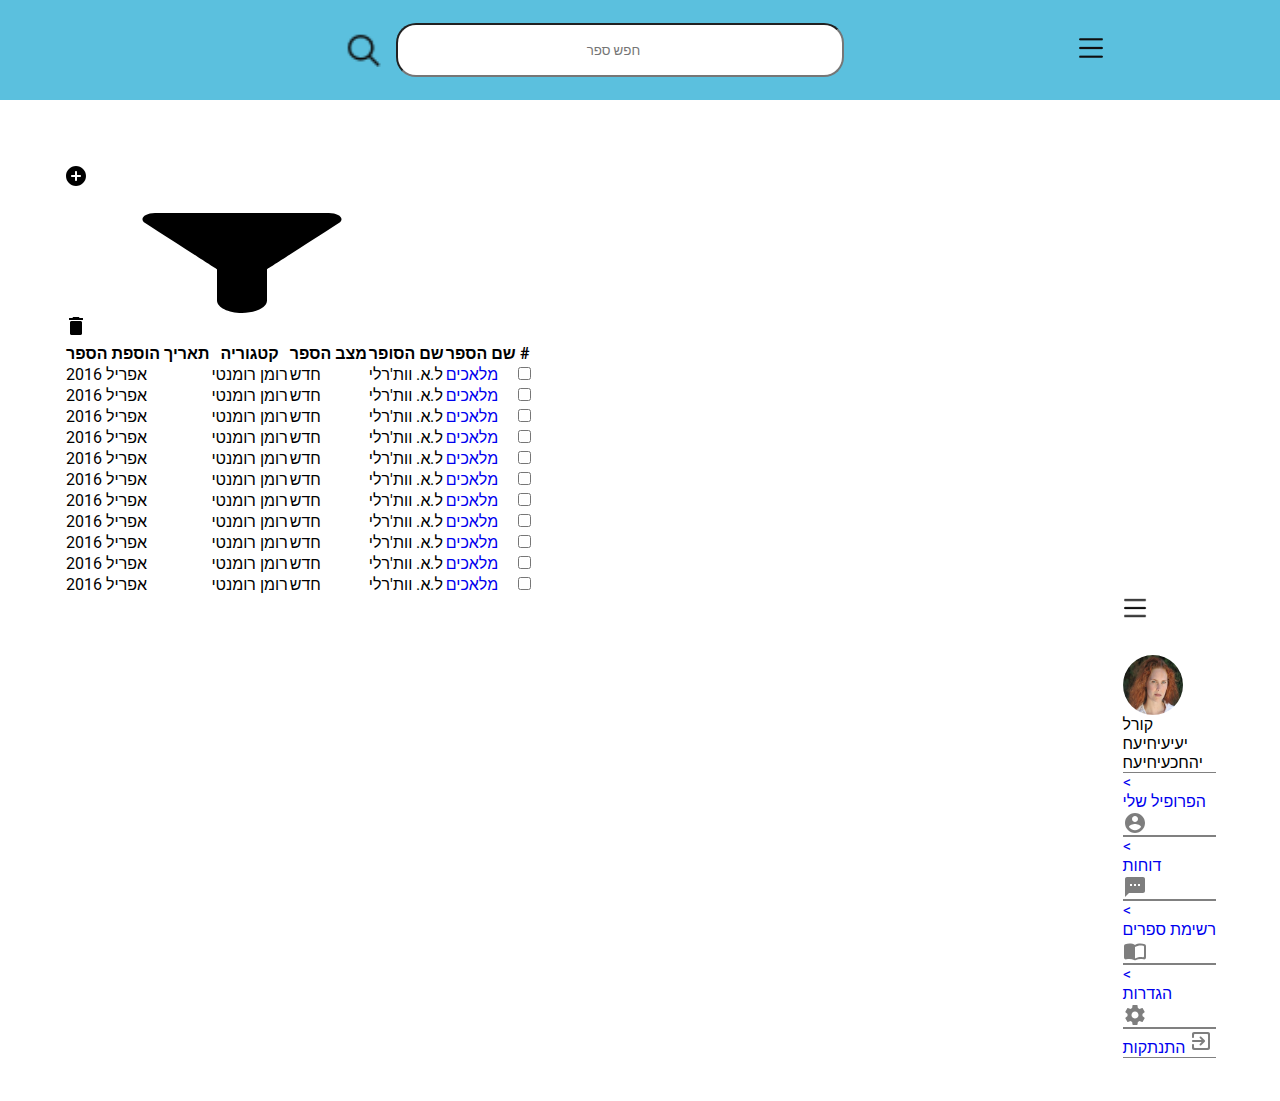
<file: index.html>
<!DOCTYPE html>
<html lang="en">

<head>
    <meta charset="UTF-8">
    <meta http-equiv="X-UA-Compatible" content="IE=edge">
    <meta name="viewport" content="width=device-width, initial-scale=1.0">
    <script src="https://code.jquery.com/jquery-3.6.4.min.js"
        integrity="sha256-oP6HI9z1XaZNBrJURtCoUT5SUnxFr8s3BzRl+cbzUq8=" crossorigin="anonymous"></script>
    <link href="https://cdn.jsdelivr.net/npm/bootstrap@5.3.0-alpha3/dist/css/bootstrap.min.css" rel="stylesheet"
        integrity="sha384-KK94CHFLLe+nY2dmCWGMq91rCGa5gtU4mk92HdvYe+M/SXH301p5ILy+dN9+nJOZ" crossorigin="anonymous">
    <script src="https://cdn.jsdelivr.net/npm/bootstrap@5.3.0-alpha3/dist/js/bootstrap.bundle.min.js"
        integrity="sha384-ENjdO4Dr2bkBIFxQpeoTz1HIcje39Wm4jDKdf19U8gI4ddQ3GYNS7NTKfAdVQSZe"
        crossorigin="anonymous"></script>
    <link rel="stylesheet" href="css/style.css">
    <script src="js/script.js"></script>
    <title>Home Page</title>
</head>

<body>
    <header class="d-flex justify-content-between">
        <section id="iconsArea">
            <a href="#" id="locationIcon"></a>
            <a href="#" id="gridIcon"></a>
        </section>
        <section id="searchArea">
            <img id="searchIcon" src="images/search.png" alt="searchIcon">
            <input type="search" class="form-control roundInput" id="search" placeholder="חפש ספר">
        </section>
        <section id="navigationArea">
            <img role="button" id="hamburger" src="images/menu.png" alt="hamburger" data-bs-toggle="collapse" data-bs-target="#hamburgerNavigation" aria-expanded="false" aria-controls="hamburgerNavigation">
            <a href="index.html" id="logo"></a>
        </section>
    </header>
    <section id="wrapper" class="d-flex w-100">
        <main class="w-100">
            <div id="actionArea" class="d-flex flex-row">
                <a href="addBook.html" id="addBook"></a>
                <img id="deleteIcon" src="images/delete.svg" alt="deleteIcon">
                <img id="filterIcon" src="images/filter.svg" alt="filterIcon">
            </div>
            <div class="table-responsive w-100">
                <table class="table">
                    <thead class="thead-dark">
                        <tr>
                            <th scope="col">תאריך הוספת הספר</th>
                            <th scope="col">קטגוריה</th>
                            <th scope="col">מצב הספר</th>
                            <th scope="col">שם הסופר</th>
                            <th scope="col">שם הספר</th>
                            <th scope="col">#</th>
                        </tr>
                    </thead>
                    <tbody>
                        <tr>
                            <td>אפריל 2016</td>
                            <td>רומן רומנטי</td>
                            <td>חדש</td>
                            <td>ל.א. וות'רלי</td>
                            <td><a href="book.html?prodId=1">מלאכים</a></td>
                            <th scope="row"><input type="checkbox" class="form-check-input"></th>
                        </tr>
                        <tr>
                            <td>אפריל 2016</td>
                            <td>רומן רומנטי</td>
                            <td>חדש</td>
                            <td>ל.א. וות'רלי</td>
                            <td><a href="book.html?prodId=1">מלאכים</a></td>
                            <th scope="row"><input type="checkbox" class="form-check-input"></th>
                        </tr>
                        <tr> 
                            <td>אפריל 2016</td>
                            <td>רומן רומנטי</td>
                            <td>חדש</td>
                            <td>ל.א. וות'רלי</td>
                            <td><a href="book.html?prodId=1">מלאכים</a></td>
                            <th scope="row"><input type="checkbox" class="form-check-input"></th>
                        </tr>
                        <tr>
                            <td>אפריל 2016</td>
                            <td>רומן רומנטי</td>
                            <td>חדש</td>
                            <td>ל.א. וות'רלי</td>
                            <td><a href="book.html?prodId=1">מלאכים</a></td>
                            <th scope="row"><input type="checkbox" class="form-check-input"></th>
                        </tr>
                        <tr>
                            <td>אפריל 2016</td>
                            <td>רומן רומנטי</td>
                            <td>חדש</td>
                            <td>ל.א. וות'רלי</td>
                            <td><a href="book.html?prodId=1">מלאכים</a></td>
                            <th scope="row"><input type="checkbox" class="form-check-input"></th>
                        </tr>
                        <tr>
                            <td>אפריל 2016</td>
                            <td>רומן רומנטי</td>
                            <td>חדש</td>
                            <td>ל.א. וות'רלי</td>
                            <td><a href="book.html?prodId=1">מלאכים</a></td>
                            <th scope="row"><input type="checkbox" class="form-check-input"></th>
                        </tr>
                        <tr>
                            <td>אפריל 2016</td>
                            <td>רומן רומנטי</td>
                            <td>חדש</td>
                            <td>ל.א. וות'רלי</td>
                            <td><a href="book.html?prodId=1">מלאכים</a></td>
                            <th scope="row"><input type="checkbox" class="form-check-input"></th>
                        </tr>
                        <tr>
                            <td>אפריל 2016</td>
                            <td>רומן רומנטי</td>
                            <td>חדש</td>
                            <td>ל.א. וות'רלי</td>
                            <td><a href="book.html?prodId=1">מלאכים</a></td>
                            <th scope="row"><input type="checkbox" class="form-check-input"></th>
                        </tr>
                        <tr>
                            <td>אפריל 2016</td>
                            <td>רומן רומנטי</td>
                            <td>חדש</td>
                            <td>ל.א. וות'רלי</td>
                            <td><a href="book.html?prodId=1">מלאכים</a></td>
                            <th scope="row"><input type="checkbox" class="form-check-input"></th>
                        </tr>
                        <tr>
                            <td>אפריל 2016</td>
                            <td>רומן רומנטי</td>
                            <td>חדש</td>
                            <td>ל.א. וות'רלי</td>
                            <td><a href="book.html?prodId=1">מלאכים</a></td>
                            <th scope="row"><input type="checkbox" class="form-check-input"></th>
                        </tr>
                        <tr>
                            <td>אפריל 2016</td>
                            <td>רומן רומנטי</td>
                            <td>חדש</td>
                            <td>ל.א. וות'רלי</td>
                            <td><a href="book.html?prodId=1">מלאכים</a></td>
                            <th scope="row"><input type="checkbox" class="form-check-input"></th>
                        </tr>
                    </tbody>
                </table>
            </div>
        </main>
        <div id="hamburgerNavigation">
            <aside class="d-flex flex-column justify-content-between">
                <section>
                    <section class="align-items-end">
                        <img role="button" id="innerHamburger" alt="innerHamburger" src="images/menu.png" data-bs-dismiss="offcanvas">
                    </section>
                    <section class="d-flex align-items-center pad-35 justify-content-center">
                        <img src="images/coral.png" class="profilePic" alt="coral">
                        <span>קורל</span>
                    </section>
                    <section class="d-flex align-items-center pt-3 justify-content-center">
                        <span>יעיעיחיעח</span>
                        <span>יהחכעיחיעח</span>
                    </section>
                </section>
                <section>
                    <a href="#" class="btn d-flex flex-row justify-content-between">
                        <span>&#60;</span>
                       <section class="d-flex flex-row gap-1">
                            <span>הפרופיל שלי</span>
                            <img src="images/profile.svg" alt="profile">
                       </section>
                    </a>
                    <a href="#" class="btn d-flex flex-row justify-content-between">
                        <span>&#60;</span>
                       <section class="d-flex flex-row gap-1">
                            <span>דוחות</span>
                            <img src="images/report.svg" alt="report">
                       </section>
                    </a>
                    <a href="index.html" class="btn d-flex flex-row justify-content-between">
                        <span>&#60;</span>
                       <section class="d-flex flex-row gap-1">
                            <span>רשימת ספרים</span>
                            <img src="images/rating-gray.svg" alt="ratingGray">
                       </section>
                    </a>
                </section>
                <section>
                    <a href="#" class="btn d-flex flex-row justify-content-between">
                        <span>&#60;</span>
                       <section class="d-flex flex-row gap-1">
                            <span>הגדרות</span>
                            <img src="images/setting.svg" alt="setting">
                       </section>
                    </a>
                    <a href="#" class="btn d-flex flex-row justify-content-end gap-1">
                        <span>התנתקות</span>
                        <img src="images/logout.svg" alt="logout">
                    </a>
                </section>
            </aside>
        </div>
    </section>
</body>

</html>
</file>
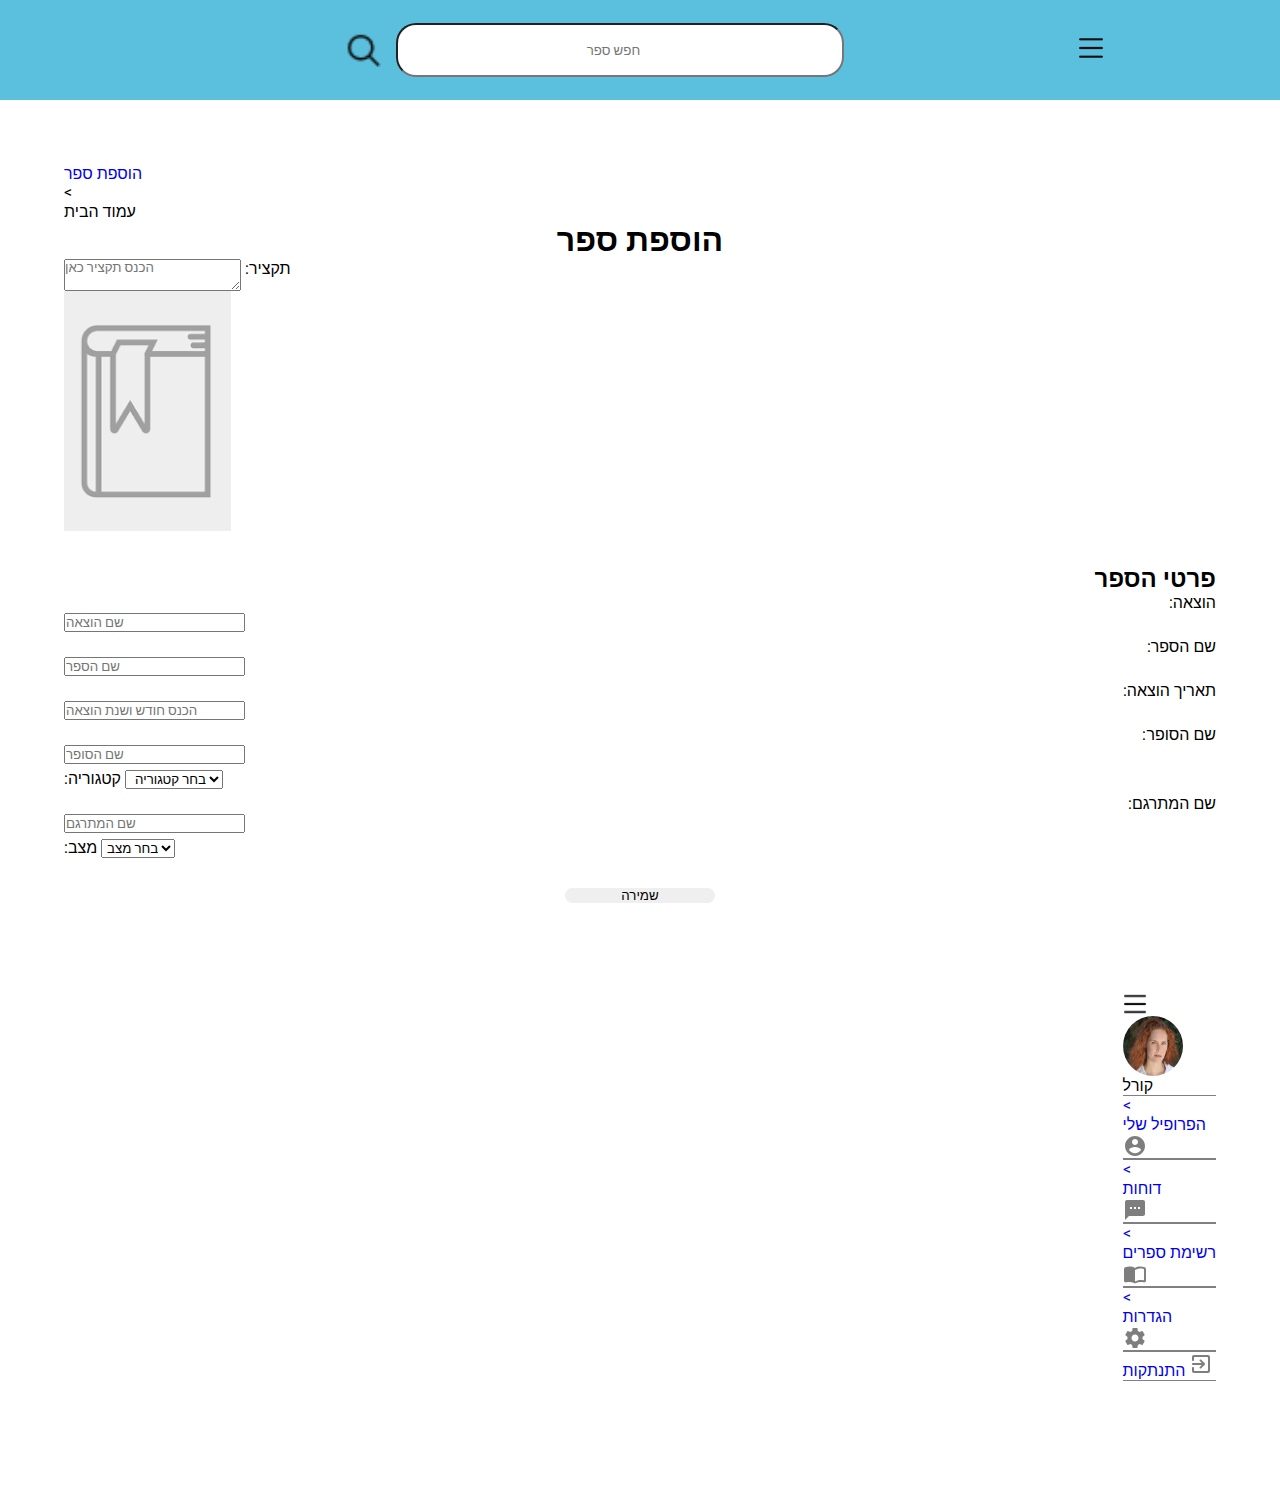
<file: addBook.html>
<!DOCTYPE html>
    <html>
        <head>
            <meta charset="utf-8">
            <meta name="viewport" content="width=device-width,initial-scale=1.0">
            <script src="https://code.jquery.com/jquery-3.6.4.min.js"
                integrity="sha256-oP6HI9z1XaZNBrJURtCoUT5SUnxFr8s3BzRl+cbzUq8=" crossorigin="anonymous"></script>
            <link href="https://cdn.jsdelivr.net/npm/bootstrap@5.3.0-alpha3/dist/css/bootstrap.min.css" rel="stylesheet"
                integrity="sha384-KK94CHFLLe+nY2dmCWGMq91rCGa5gtU4mk92HdvYe+M/SXH301p5ILy+dN9+nJOZ" crossorigin="anonymous">
            <script src="https://cdn.jsdelivr.net/npm/bootstrap@5.3.0-alpha3/dist/js/bootstrap.bundle.min.js"
                integrity="sha384-ENjdO4Dr2bkBIFxQpeoTz1HIcje39Wm4jDKdf19U8gI4ddQ3GYNS7NTKfAdVQSZe"
                crossorigin="anonymous"></script>
            <link rel="stylesheet" href="css/style.css">
            <title>add book</title>
        </head>
        <body>
            <header class="d-flex justify-content-between">
                <section id="iconsArea">
                    <a href="#" id="locationIcon"></a>
                    <a href="#" id="gridIcon"></a>
                </section>
                <section id="searchArea">
                    <img id="searchIcon" src="images/search.png" alt="search icon">
                    <input type="search" class="form-control roundInput" id="search" placeholder="חפש ספר">
                </section>
                <section id="navigationArea">
                    <img role="button" id="hamburger" src="images/menu.png" data-bs-target="#hamburgerNavigation"
                    aria-expanded="false" aria-controls="hamburgerNavigation" alt="hamburger">
                    <a href="index.html" id="logo"></a>
                </section>
            </header>
            <div id="wrapper" class="d-flex flex-row">
                <section class="addBookForm  container p-0">
                    <nav id="breadcrumps" class="d-flex flex-row justify-content-end">
                        <a href="#">הוספת ספר</a>&#60;
                        <a href="index.html" class="noLink ">עמוד הבית</a>
                    </nav>
                    <h1 class="text-center mb-5">הוספת ספר</h1>
                    <main>
                        <form id="bookForm" action="php/addedBook.php" method="get" autocomplete="on">
                            <div class="d-flex flex-column justify-content-center">
                                <div id="abstractArea" class="h-50">
                                    <textarea class="form-control" id="abstract" name="abstract" placeholder="הכנס תקציר כאן" required></textarea>
                                    &nbsp;
                                    <label for="abstract" id="abstractLable" class="form-label">:תקציר</label>
                                </div>
                                <!-- <img id="bookPlaceholder" src="images/image-placeholder-1.png" alt="bookPlaceholder"> -->
                                <div class="d-flex flex-column">
                                    <input type="file" id="bookImage" name="bookImage" accept="image/*" required>
                                    <label  for="bookImage" class="justify-content-center d-flex">
                                        <img id="bookPlaceholder" src="images/image-placeholder-1.png" alt="bookPlaceholder"> 
                                    </label>
                                </div>
                            </div>
                            <h2 class="d-none">פרטי הספר</h2>
                            <div class="container-fluid d-none">
                                <div class="row">
                                    <div class="col">
                                        <div class="col-auto">
                                            <lable for="publishName" id="publishNameLable" class="form-label">:הוצאה</lable>
                                            <input type="text" class="form-control" id="publishName" name="publishName" value=""
                                            placeholder="שם הוצאה" required>
                                        </div>
                                    </div>
                                    <div class="col">
                                        <div class="col-auto">
                                            <label for="bookName" id="nameBookLable" class="form-label">:שם הספר</label>
                                            <input type="text" class="form-control" id="bookName" name="bookName" value=""
                                            placeholder="שם הספר" required>
                                        </div>
                                    </div>
                                </div>
                                <div class="row">
                                    <div class="col">
                                        <div class="col-auto">
                                            <lable for="publicationDate" id="publicationDateLable" class="form-label">:תאריך הוצאה</lable>
                                            <input type="text" class="form-control" id="publicationDate" name="publicationDate"
                                            value="" placeholder="הכנס חודש ושנת הוצאה" required>
                                        </div>
                                    </div>
                                    <div class="col">
                                        <div class="col-auto">
                                            <label for="authorName" id="authorNameLable" class="form-label">:שם הסופר</label>
                                            <input type="text" class="form-control" id="authorName" name="authorName" value=""
                                            placeholder="שם הסופר" required>
                                        </div>
                                    </div>
                                </div>
                                <div class="row">
                                    <div class="col">
                                        <div class="col-auto">
                                            <label id="categoryLable">:קטגוריה</label>
                                            <select class="form-select" aria-label="Default select example" name="category">
                                            <option selected value="-1">בחר קטגוריה</option>
                                            <option value="פנטזיה">פנטזיה</option>
                                            <option value="מדע בדיוני">מדע בדיוני</option>
                                            <option value="רומן רומנטי">רומן רומנטי</option>
                                            <option value="ריאליסטי">ריאליסטי</option>
                                        </select>
                                    </div>
                                </div>
                                <div class="col">
                                    <div class="col-auto">
                                        <label for="translatorName" id="translatorNameLabel" class="form-label">:שם
                                            המתרגם</label>
                                            <input type="text" class="form-control" id="translatorName" name="translatorName"
                                            value="" placeholder="שם המתרגם">
                                        </div>
                                    </div>
                                </div>
                                <div class="row">
                                    <div class="col-6">
                                        <div class="col-auto">
                                            <label id="stateLable">:מצב</label>
                                            <select class="form-select" aria-label="Default select example" name="state">
                                            <option selected value="-1">בחר מצב</option>
                                            <option value="חדש">חדש</option>
                                            <option value="קריא">קריא</option>
                                            <option value="פגום">פגום</option>
                                            <option value="בלוי">בלוי</option>
                                        </select>
                                    </div>
                                </div>
                            </div>
                        </div>
                        <div id="publicationDateError" class="error-message text-danger d-flex flex-column align-items-center"></div>
                        <div class="buttons">
                            <input type="submit" class="btn btn-primary" id="save" value="שמירה">
                        </div>
                    </form>
                    <script src="js/script.js"></script>
                </main>
                </section>
                <div id="hamburgerNavigation">
                    <aside class="d-flex flex-column justify-content-between h-100">
                        <section>
                            <section class="align-items-end">
                                <img role="button" id="innerHamburger" alt="innerHamburger" src="images/menu.png" data-bs-dismiss="offcanvas">
                            </section>
                            <section class="d-flex align-items-center p-3">
                                <img src="images/coral.png" class="profilePic" alt="coral">
                                <span>קורל</span>
                            </section>
                        </section>
                        <section>
                            <a href="#" class="btn d-flex flex-row justify-content-between">
                                <span>&#60;</span>
                               <section class="d-flex flex-row">
                                    <span>הפרופיל שלי</span>
                                    <img src="images/profile.svg" alt="profile">
                               </section>
                            </a>
                            <a href="#" class="btn d-flex flex-row justify-content-between">
                                <span>&#60;</span>
                               <section class="d-flex flex-row">
                                    <span>דוחות</span>
                                    <img src="images/report.svg" alt="report">
                               </section>
                            </a>
                            <a href="index.html" class="btn d-flex flex-row justify-content-between">
                                <span>&#60;</span>
                               <section class="d-flex flex-row">
                                    <span>רשימת ספרים</span>
                                    <img src="images/rating-gray.svg" alt="ratingGray">
                               </section>
                            </a>
                        </section>
                        <section>
                            <a href="#" class="btn d-flex flex-row justify-content-between">
                                <span>&#60;</span>
                               <section class="d-flex flex-row">
                                    <span>הגדרות</span>
                                    <img src="images/setting.svg" alt="setting">
                               </section>
                            </a>
                            <a href="#" class="btn d-flex flex-row justify-content-end">
                                <span>התנתקות</span>
                                <img src="images/logout.svg" alt="logout">
                            </a>
                        </section>
                    </aside>
                </div>
            </div>
        </body>
    </html>
</file>
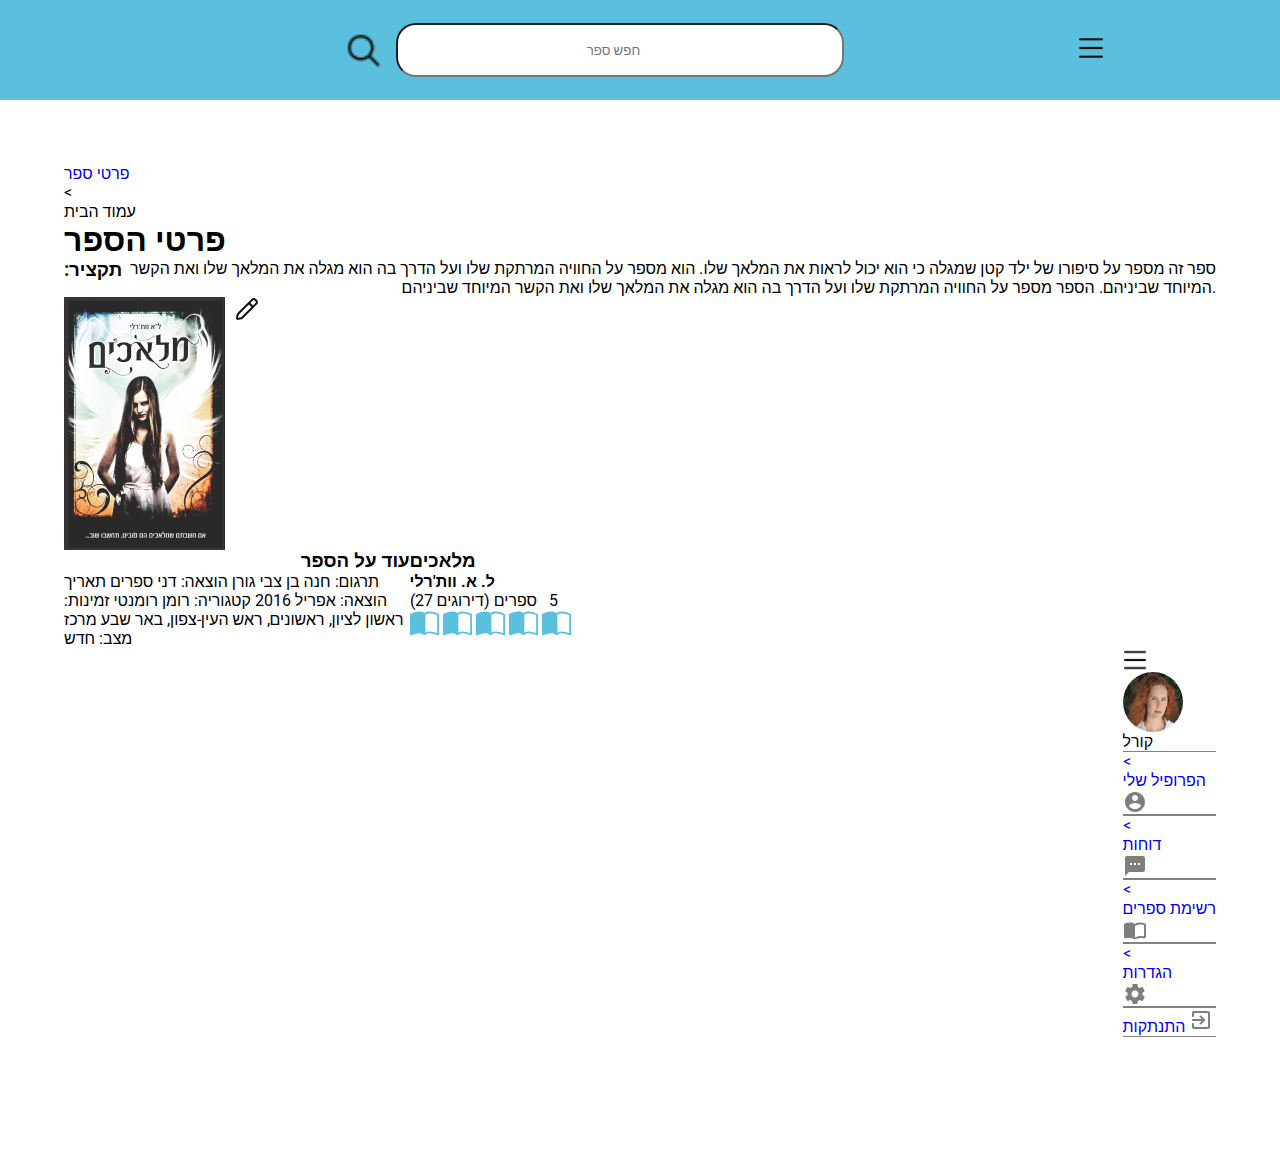
<file: book.html>
<!DOCTYPE html>
<html lang="en">

<head>
    <meta charset="UTF-8">
    <meta http-equiv="X-UA-Compatible" content="IE=edge">
    <meta name="viewport" content="width=device-width, initial-scale=1.0">
    <script src="https://code.jquery.com/jquery-3.6.4.min.js"
        integrity="sha256-oP6HI9z1XaZNBrJURtCoUT5SUnxFr8s3BzRl+cbzUq8=" crossorigin="anonymous"></script>
    <link href="https://cdn.jsdelivr.net/npm/bootstrap@5.3.0-alpha3/dist/css/bootstrap.min.css" rel="stylesheet"
        integrity="sha384-KK94CHFLLe+nY2dmCWGMq91rCGa5gtU4mk92HdvYe+M/SXH301p5ILy+dN9+nJOZ" crossorigin="anonymous">
    <script src="https://cdn.jsdelivr.net/npm/bootstrap@5.3.0-alpha3/dist/js/bootstrap.bundle.min.js"
        integrity="sha384-ENjdO4Dr2bkBIFxQpeoTz1HIcje39Wm4jDKdf19U8gI4ddQ3GYNS7NTKfAdVQSZe"
        crossorigin="anonymous"></script>
    <link rel="stylesheet" href="css/style.css">
    <script src="js/script.js"></script>
    <title>Book Detail</title>
</head>

<body>
    <header class="d-flex justify-content-between">
        <section id="iconsArea">
            <a href="#" id="locationIcon"></a>
            <a href="#" id="gridIcon"></a>
        </section>
        <section id="searchArea">
            <img id="searchIcon" src="images/search.png" alt="searchIcon">
            <input type="search" class="form-control roundInput" id="search" placeholder="חפש ספר">
        </section>
        <section id="navigationArea">
            <img role="button" id="hamburger" src="images/menu.png" alt="hamburger"
                data-bs-target="#hamburgerNavigation" aria-expanded="false" aria-controls="hamburgerNavigation">
            <a href="index.html" id="logo"></a>
        </section>
    </header>
    <section id="wrapper" class="d-flex">
        <section class="flex-column d-flex w-100">
            <nav id="breadcrumps" class="d-flex justify-content-end flex-row">
                <a href="#">פרטי ספר</a>&#60;
                <a href="index.html" class="noLink">עמוד הבית</a>
            </nav>
            <main class="align-items-center d-flex">
                <h1>פרטי הספר</h1>
                <section id="bookDetails" class="d-flex">
                    <section id="imageAreaMobile" class="align-items-center">
                        <a id="reserveIcon" href="#"></a>
                        <img src="images/angel.png" alt="angel">
                        <img src="images/fevorit.svg" alt="fevorit">
                    </section>
                    <section id="abstractAreaDesktop" class="d-flex flex-column align-items-end">
                        <h3>:תקציר</h3>
                        <p class="textRight">ספר זה מספר על סיפורו של ילד קטן שמגלה כי הוא יכול לראות את המלאך שלו. הוא
                            מספר על החוויה המרתקת שלו ועל הדרך בה הוא מגלה את המלאך שלו ואת הקשר המיוחד שביניהם. הספר
                            מספר על החוויה המרתקת שלו ועל הדרך בה הוא מגלה את המלאך שלו ואת הקשר המיוחד שביניהם.</p>
                    </section>
                    <section id="nameAreaMobile" class="flex-column d-flex align-items-end p-4">
                        <h3>מלאכים</h3>
                        <h4>ל. א. וות'רלי</h4>
                        <section class="d-flex flex-row gap-2">
                            <span>
                                (27
                                דירוגים)
                                5 &nbsp;
                                ספרים
                            </span>
                            <div>
                                <img src="images/rating.svg">
                                <img src="images/rating.svg">
                                <img src="images/rating.svg">
                                <img src="images/rating.svg">
                                <img src="images/rating.svg">
                            </div>
                        </section>
                    </section>
                    <section id="imageAreaDesktop">
                        <img src="images/angel.png" alt="angel">
                        <a id="editIcon" href="#"></a>
                    </section>
                </section>
                <section id="tabsSection">
                    <ul class="nav nav-tabs" role="tablist">
                        <li class="nav-item">
                            <a class="nav-link" id="bookInfoTab" data-bs-toggle="tab" href="#bookInfo" role="tab"
                                aria-controls="bookInfo" aria-selected="false">עוד על הספר</a>
                        </li>
                        <li class="nav-item">
                            <a class="nav-link active" id="abstractTab" data-bs-toggle="tab" href="#abstractAreaMobile"
                                role="tab" aria-controls="abstractAreaMobile" aria-selected="true">תקציר</a>
                        </li>
                    </ul>
                    <section id="tabsContent" class="tab-content">
                        <section id="bookInfo" role="tabpanel" aria-labelledby="bookInfoTab" class="tab-pane fade">
                            <section class="d-flex flex-column alignHebrewEnd">
                                <span>תרגום: חנה בן צבי גורן</span>
                                <span>הוצאה: דני ספרים</span>
                                <span>תאריך הוצאה: אפריל 2016</span>
                                <span>קטגוריה: רומן רומנטי</span>
                                <span>זמינות: ראשון לציון, ראשונים, ראש העין-צפון, באר שבע מרכז</span>
                                <span>מצב: חדש</span>
                            </section>
                        </section>
                        <section role="tabpanel" aria-labelledby="abstractTab" id="abstractAreaMobile"
                            class="tab-pane fade show active">
                            <section class="d-flex flex-column align-items-end">
                                <p class="textRight">ספר זה מספר על סיפורו של ילד קטן שמגלה כי הוא יכול לראות את המלאך
                                    שלו. הוא מספר על החוויה המרתקת שלו ועל הדרך בה הוא מגלה את המלאך שלו ואת הקשר המיוחד
                                    שביניהם. הספר מספר על החוויה המרתקת שלו ועל הדרך בה הוא מגלה את המלאך שלו ואת הקשר
                                    המיוחד שביניהם.</p>
                            </section>
                        </section>
                    </section>
                </section>
                <section id="bookMeta" class="w-100 d-flex flex-row justify-content-between">
                    <section class="w30 p-3 d-flex flex-column align-items-end alignHebrewEnd">
                        <h3>עוד על הספר</h3>
                        <span>תרגום: חנה בן צבי גורן</span>
                        <span>הוצאה: דני ספרים</span>
                        <span>תאריך הוצאה: אפריל 2016</span>
                        <span>קטגוריה: רומן רומנטי</span>
                        <span>זמינות: ראשון לציון, ראשונים, ראש העין-צפון, באר שבע מרכז</span>
                        <span>מצב: חדש</span>
                    </section>
                    <section class="flex-column d-flex align-items-end p-4">
                        <h3>מלאכים</h3>
                        <h4>ל. א. וות'רלי</h4>
                        <section class="d-flex flex-row gap-2">
                            <span>
                                (27
                                דירוגים)
                                5 &nbsp;
                                ספרים
                            </span>
                            <div>
                                <img src="images/rating.svg">
                                <img src="images/rating.svg">
                                <img src="images/rating.svg">
                                <img src="images/rating.svg">
                                <img src="images/rating.svg">
                            </div>
                        </section>
                    </section>
                </section>
            </main>
        </section>
        <div id="hamburgerNavigation">
            <aside class="d-flex flex-column justify-content-between h-100">
                <section>
                    <section class="align-items-end">
                        <img role="button" id="innerHamburger" alt="innerHamburger" src="images/menu.png"
                            data-bs-dismiss="offcanvas">
                    </section>
                    <section class="d-flex align-items-center p-3">
                        <img src="images/coral.png" class="profilePic" alt="coral">
                        <span>קורל</span>
                    </section>
                </section>
                <section>
                    <a href="#" class="btn d-flex flex-row justify-content-between">
                        <span>&#60;</span>
                        <section class="d-flex flex-row">
                            <span>הפרופיל שלי</span>
                            <img src="images/profile.svg" alt="profile">
                        </section>
                    </a>
                    <a href="#" class="btn d-flex flex-row justify-content-between">
                        <span>&#60;</span>
                        <section class="d-flex flex-row">
                            <span>דוחות</span>
                            <img src="images/report.svg" alt="report">
                        </section>
                    </a>
                    <a href="index.html" class="btn d-flex flex-row justify-content-between">
                        <span>&#60;</span>
                        <section class="d-flex flex-row">
                            <span>רשימת ספרים</span>
                            <img src="images/rating-gray.svg" alt="ratingGray">
                        </section>
                    </a>
                </section>
                <section>
                    <a href="#" class="btn d-flex flex-row justify-content-between">
                        <span>&#60;</span>
                        <section class="d-flex flex-row">
                            <span>הגדרות</span>
                            <img src="images/setting.svg" alt="setting">
                        </section>
                    </a>
                    <a href="#" class="btn d-flex flex-row justify-content-end">
                        <span>התנתקות</span>
                        <img src="images/logout.svg" alt="logout">
                    </a>
                </section>
            </aside>
        </div>
    </section>

</body>

</html>
</file>
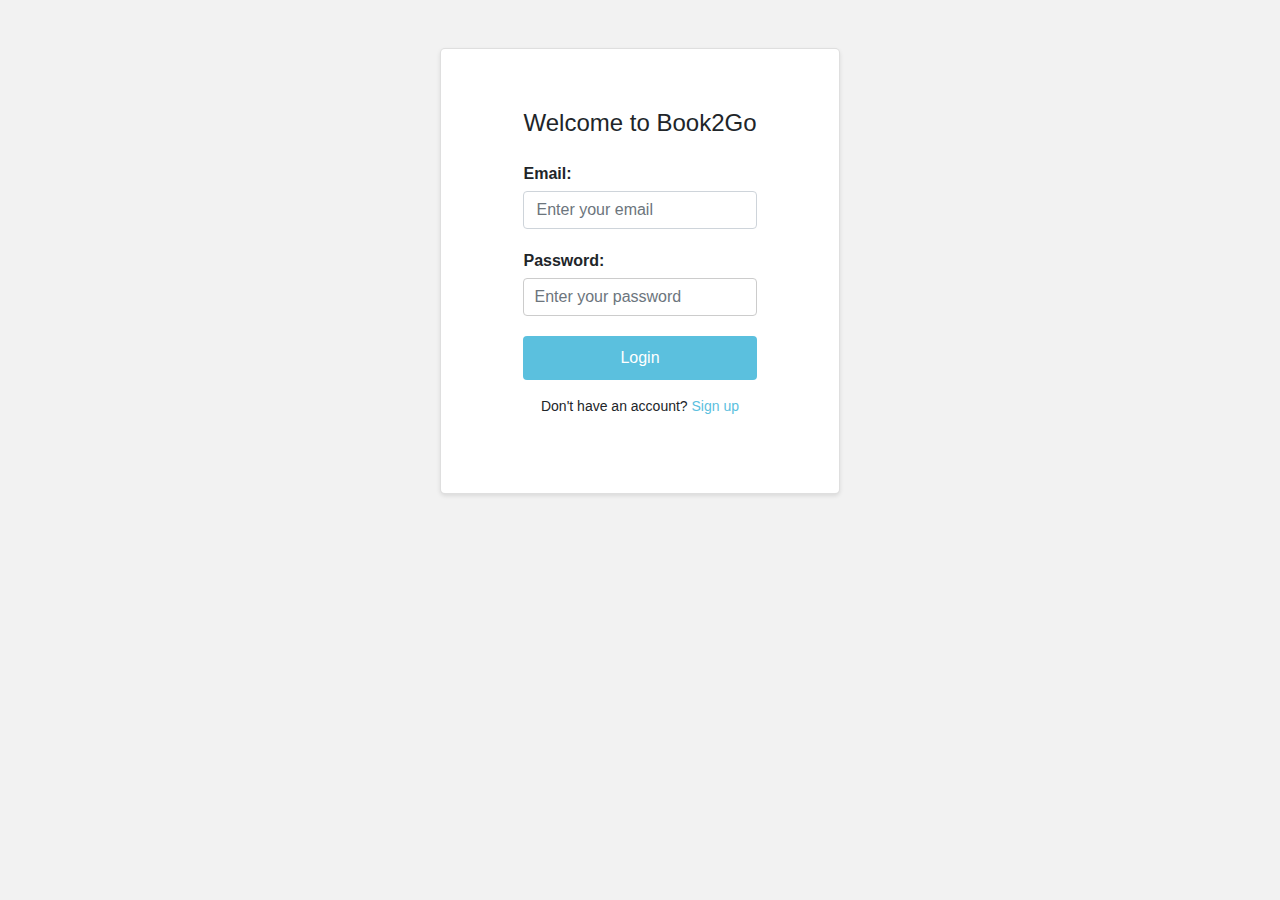
<file: login.html>
<!DOCTYPE html>
<html>
<head>
  <title>Book2Go - Login</title>
  <meta name="viewport" content="width=device-width, initial-scale=1">
  <link rel="stylesheet" href="https://maxcdn.bootstrapcdn.com/bootstrap/4.5.2/css/bootstrap.min.css">
  <style>
    body {
      font-family: Arial, sans-serif;
      background-color: #f2f2f2;
      margin: 0;
      padding: 0;
    }

    .login-container {
      display: flex;
      flex-direction: column;
      align-items: center;
      max-width: 400px;
      margin: 0 auto;
      padding: 40px;
      background-color: #fff;
      border-radius: 5px;
      box-shadow: 0 2px 4px rgba(0, 0, 0, 0.1);
    }

    h1 {
      text-align: center;
      font-size: 24px;
      margin-bottom: 30px;
    }

    .form-group {
      margin-bottom: 20px;
    }

    label {
      display: block;
      font-weight: bold;
      margin-bottom: 5px;
    }

    input[type="text"],
    input[type="password"] {
      width: 100%;
      padding: 10px;
      font-size: 16px;
      border: 1px solid #ccc;
      border-radius: 4px;
    }

    .invalid-feedback {
      display: none;
      color: #dc3545;
      margin-top: 5px;
    }

    input.is-invalid {
      border-color: #dc3545;
    }

    button[type="submit"] {
      width: 100%;
      padding: 10px;
      font-size: 16px;
      background-color: #5BC0DE;
      color: #fff;
      border: none;
      border-radius: 4px;
      cursor: pointer;
    }

    button[type="submit"]:hover {
      background-color: #45a4c2;
    }

    .signup-link {
      text-align: center;
      font-size: 14px;
    }

    .signup-link a {
      color: #5BC0DE;
      text-decoration: none;
    }

    .signup-link a:hover {
      text-decoration: underline;
    }
  </style>
  <script>
    function validateForm() {
      var emailInput = document.getElementById("email");
      var passwordInput = document.getElementById("password");

      var email = emailInput.value.trim();
      var password = passwordInput.value.trim();

      if (email === "") {
        emailInput.classList.add("is-invalid");
        document.getElementById("email-feedback").style.display = "block";
        return false;
      } else {
        emailInput.classList.remove("is-invalid");
        document.getElementById("email-feedback").style.display = "none";
      }

      if (password === "") {
        passwordInput.classList.add("is-invalid");
        document.getElementById("password-feedback").style.display = "block";
        return false;
      } else {
        passwordInput.classList.remove("is-invalid");
        document.getElementById("password-feedback").style.display = "none";
      }

      return true;
    }
  </script>
</head>
<body>
  <div class="container">
    <div class="row justify-content-center">
      <div class="col-md-6">
        <div class="card mt-5 login-container">
          <div class="card-body">
            <h1 class="text-center mb-4">Welcome to Book2Go</h1>
            <form onsubmit="return validateForm()">
              <div class="form-group">
                <label for="email">Email:</label>
                <input type="email" id="email" name="email" class="form-control" placeholder="Enter your email" required>
                <div id="email-feedback" class="invalid-feedback">Please enter your email.</div>
              </div>
              <div class="form-group">
                <label for="password">Password:</label>
                <input type="password" id="password" name="password" class="form-control" placeholder="Enter your password" required>
                <div id="password-feedback" class="invalid-feedback">Please enter your password.</div>
              </div>
              <button type="submit" class="btn btn-primary btn-block">Login</button>
            </form>
            <p class="text-center mt-3 signup-link">Don't have an account? <a href="signup.html">Sign up</a></p>
          </div>
        </div>
      </div>
    </div>
  </div>

  <script src="https://maxcdn.bootstrapcdn.com/bootstrap/4.5.2/js/bootstrap.min.js"></script>
</body>
</html>
</file>
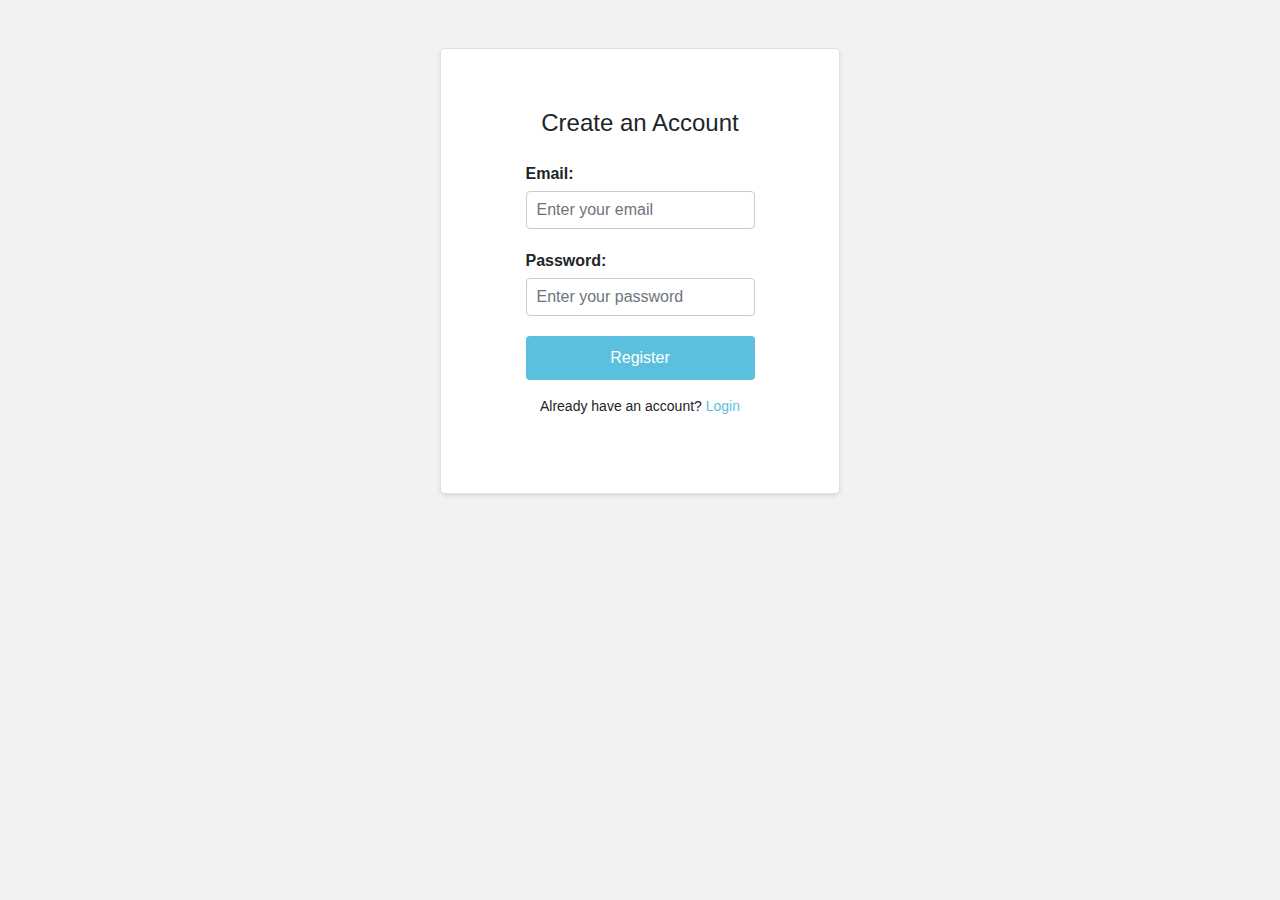
<file: signup.html>
<!DOCTYPE html>
<html>
<head>
  <title>Book2Go - Register</title>
  <meta name="viewport" content="width=device-width, initial-scale=1">
  <link rel="stylesheet" href="https://maxcdn.bootstrapcdn.com/bootstrap/4.5.2/css/bootstrap.min.css">
  <style>
    body {
      font-family: Arial, sans-serif;
      background-color: #f2f2f2;
      margin: 0;
      padding: 0;
    }

    .register-container {
      display: flex;
      flex-direction: column;
      align-items: center;
      max-width: 400px;
      margin: 0 auto;
      padding: 40px;
      background-color: #fff;
      border-radius: 5px;
      box-shadow: 0 2px 4px rgba(0, 0, 0, 0.1);
    }

    h1 {
      text-align: center;
      font-size: 24px;
      margin-bottom: 30px;
    }

    .form-group {
      margin-bottom: 20px;
    }

    label {
      display: block;
      font-weight: bold;
      margin-bottom: 5px;
    }

    input[type="text"],
    input[type="password"] {
      width: 100%;
      padding: 10px;
      font-size: 16px;
      border: 1px solid #ccc;
      border-radius: 4px;
    }

    .invalid-feedback {
      display: none;
      color: #dc3545;
      margin-top: 5px;
    }

    input.is-invalid {
      border-color: #dc3545;
    }

    button[type="submit"] {
      width: 100%;
      padding: 10px;
      font-size: 16px;
      background-color: #5BC0DE;
      color: #fff;
      border: none;
      border-radius: 4px;
      cursor: pointer;
    }

    button[type="submit"]:hover {
      background-color: #45a4c2;
    }

    .login-link {
      text-align: center;
      font-size: 14px;
    }

    .login-link a {
      color: #5BC0DE;
      text-decoration: none;
    }

    .login-link a:hover {
      text-decoration: underline;
    }
  </style>
  <script>
    function validateForm() {
      var emailInput = document.getElementById("email");
      var passwordInput = document.getElementById("password");

      var email = emailInput.value.trim();
      var password = passwordInput.value.trim();

      if (email === "") {
        emailInput.classList.add("is-invalid");
        document.getElementById("email-feedback").style.display = "block";
        return false;
      } else {
        emailInput.classList.remove("is-invalid");
        document.getElementById("email-feedback").style.display = "none";
      }

      if (password === "") {
        passwordInput.classList.add("is-invalid");
        document.getElementById("password-feedback").style.display = "block";
        return false;
      } else {
        passwordInput.classList.remove("is-invalid");
        document.getElementById("password-feedback").style.display = "none";
      }

      return true;
    }
  </script>
</head>
<body>
  <div class="container">
    <div class="row justify-content-center">
      <div class="col-md-6">
        <div class="card mt-5 register-container">
          <div class="card-body">
            <h1 class="text-center mb-4">Create an Account</h1>
            <form onsubmit="return validateForm()">
              <div class="form-group">
                <label for="email">Email:</label>
                <input type="text" id="email" name="email" class="form-control" placeholder="Enter your email" required>
                <div id="email-feedback" class="invalid-feedback">Please enter your email.</div>
              </div>
              <div class="form-group">
                <label for="password">Password:</label>
                <input type="password" id="password" name="password" class="form-control" placeholder="Enter your password" required>
                <div id="password-feedback" class="invalid-feedback">Please enter your password.</div>
              </div>
              <button type="submit" class="btn btn-primary btn-block">Register</button>
            </form>
            <p class="text-center mt-3 login-link">Already have an account? <a href="login.html">Login</a></p>
          </div>
        </div>
      </div>
    </div>
  </div>

  <script src="https://maxcdn.bootstrapcdn.com/bootstrap/4.5.2/js/bootstrap.min.js"></script>
</body>
</html>
</file>
<file: css/style.css>
@import url('https://fonts.googleapis.com/css2?family=Roboto:wght@300&display=swap');

*{
    margin: 0;
    padding: 0;
    font-family: 'Roboto', sans-serif;
}

header, main, footer, nav, aside, section, div, a{
    display: block;
}
.registerContainer {
    display: flex;
    flex-direction: column;
    align-items: center;
    max-width: 400px;
    margin: 0 auto;
    padding: 40px;
    background-color: #fff;
    border-radius: 5px;
    box-shadow: 0 2px 4px rgba(0, 0, 0, 0.1);
}
a{
    text-decoration: none;
}
.loginTitle{
    font-size: 24px;
}
.btnRegister {
    width: 100%;
    padding: 10px;
    font-size: 16px;
    background-color: #5BC0DE;
    color: #fff;
    border: none;
    border-radius: 4px;
    cursor: pointer;
}
.btnRegister:hover {
    background-color: #45a4c2;
}
.loginLink a {
    color: #5BC0DE;

}
.loginLink a:hover {
    color:#45a4c2;
}
header{
    width: 100%;
    height: 100px;
    background-color: #5BC0DE;
    display: flex;
    align-items: center;
    justify-content: space-around;
}
input[type="file"]{
    display: none;
}
/* header section {
    display: flex;
} */
header img {
    height: 50%;
    margin: 10px;
}
#logo{
    background-image: url(../images/logo1-removebg-preview.png);
    width: 100px;
    height: 100%;
    background-size: contain;
    background-repeat: no-repeat;
}
#addBook, #addStation{
    background-image: url(../images/add.svg);
    width: 24px;
    height: 24px;
    background-size: contain;
    background-repeat: no-repeat;
}
#reserveIcon{
    background-image: url(../images/reserve.svg);
    background-size: contain;
    background-repeat: no-repeat;
    width: 24px;
    height: 24px;
}
#editIcon{
    background-image: url(../images/edit.svg);
    background-size: contain;
    background-repeat: no-repeat;
    width: 24px;
    height: 24px;
}
#deleteIcon{
    background-image: url(../images/delete.svg);
    background-size: contain;
    background-repeat: no-repeat;
    width: 24px;
    height: 24px;
}
#hamburgerNavigation {
    height: 505px;
    float: right;
}
aside{
    gap:55px;
    flex: 1;
}
aside section {
    display: flex;
    flex-direction: column;
}
aside img {
    width: 24px;
    height: 24px;
}
aside a {
    border-top: gray solid 1px!important;
    border-bottom: gray solid 1px!important;
    border-radius: 0!important;
    padding-right: 0!important;
}
aside a img {
    opacity: 0.5;
}
nav {
    gap:10px;
    margin-right: 10px;
}
#wrapper{
    
    margin: 5%;
    flex-direction: column;
}
main {
    gap: 5px;
}
.icon {
    width: 24px;
    height: 24px;
}
/* #actionArea{
    width: 35vw;
} */
#searchArea{
    display: flex;
    flex-direction: row;
}
#search {
    width: 35vw;
    text-align: center;
}
#searchIcon{
    width:40px;
}
#imageAreaMobile, #bookDetails, #imageAreaDesktop, #stationDetails{
    gap:10px;
}
#nameAreaMobile{
    align-items: center!important;
}
@media screen and (max-width: 1000px){
    #bookForm .row{
        display: block!important;
    }
    #imageAreaMobile, #nameAreaMobile, #tabsSection{
        display: flex!important;
    }
    #tabsSection{
        flex-direction: column;
        align-items: center;
    }
    #bookDetails{
        align-items: center;
        flex-direction: column;
    }
    #imageAreaDesktop, #abstractAreaDesktop, #bookMeta, nav{
        display: none!important;
    }
}
@media screen and (min-width: 1001px){
    #upperAddSection{
        flex-direction: row!important;
        height: 25vh;
    }
    #imageAreaMobile, #nameAreaMobile, #tabsSection{
        display: none!important;
    }
    #bookDetails{
        flex-direction: row;
    }
    #imageAreaDesktop, #abstractAreaDesktop, #bookMeta{
        display: flex!important;
    }
}
.alignHebrewEnd *{
    text-align: right;
}
.w30{
    width: 30%;
}
.roundInput{
    border-radius: 20px;
}
.noLink{
    color: black;
}
.textRight{
    text-align: right;
}
.hv50{
    height: 50vh!important;
}
.profilePic {
    width: 60px;
    height: 60px;
    border-radius: 50%;
}
.addBookForm{
    flex-direction: column;
    display: flex;
    width: 100%;
    height: calc(100vh - 32px - 40px);
}
.addBookForm h1{
    display: flex;
    justify-content: center;
}
.column{
    display: flex;
    justify-content: flex-end;
    gap: 20px;
    height: 40%;
}
#previewImage{
    background-image: attr(dataImage);
    background-size: contain;
    background-repeat: no-repeat;
}
#abstractArea{
    display: flex;
    flex-direction: row;
    width: 100%;
}
h2{
    display: flex;
    justify-content: flex-end;
    margin-top: 30px;
}
.col{
    margin-bottom: 5px;
}
.card-body img {
    width: 195px;
}
#bookForm .form-label{
    display: flex;
    justify-content: flex-end;
}
.buttons{
    display: flex;
    justify-content: center;
    gap: 100px;
    margin-bottom: 5px;
}
#bookForm input[type="submit"]{
    margin-top: 30px;
    width: 150px;
    margin-bottom: 5px;
    border-radius: 20px;
    border: none;
}
.btn-primary{
    border: none;
}
#bookForm input[type="submit"]:hover,.btn-primary:hover{
    background-color: #5BC0DE;
    color: black;
}

option{
    text-align: right;
}
.pad-35{
    padding-top: 35px;
}
.hv65{
    height: 65vh;
}
.pr-2{
    padding-right: 2rem !important;
}
.pr-4{
    padding-right: 4rem !important;
}
.hidden {
    display: none;
}
</file>
